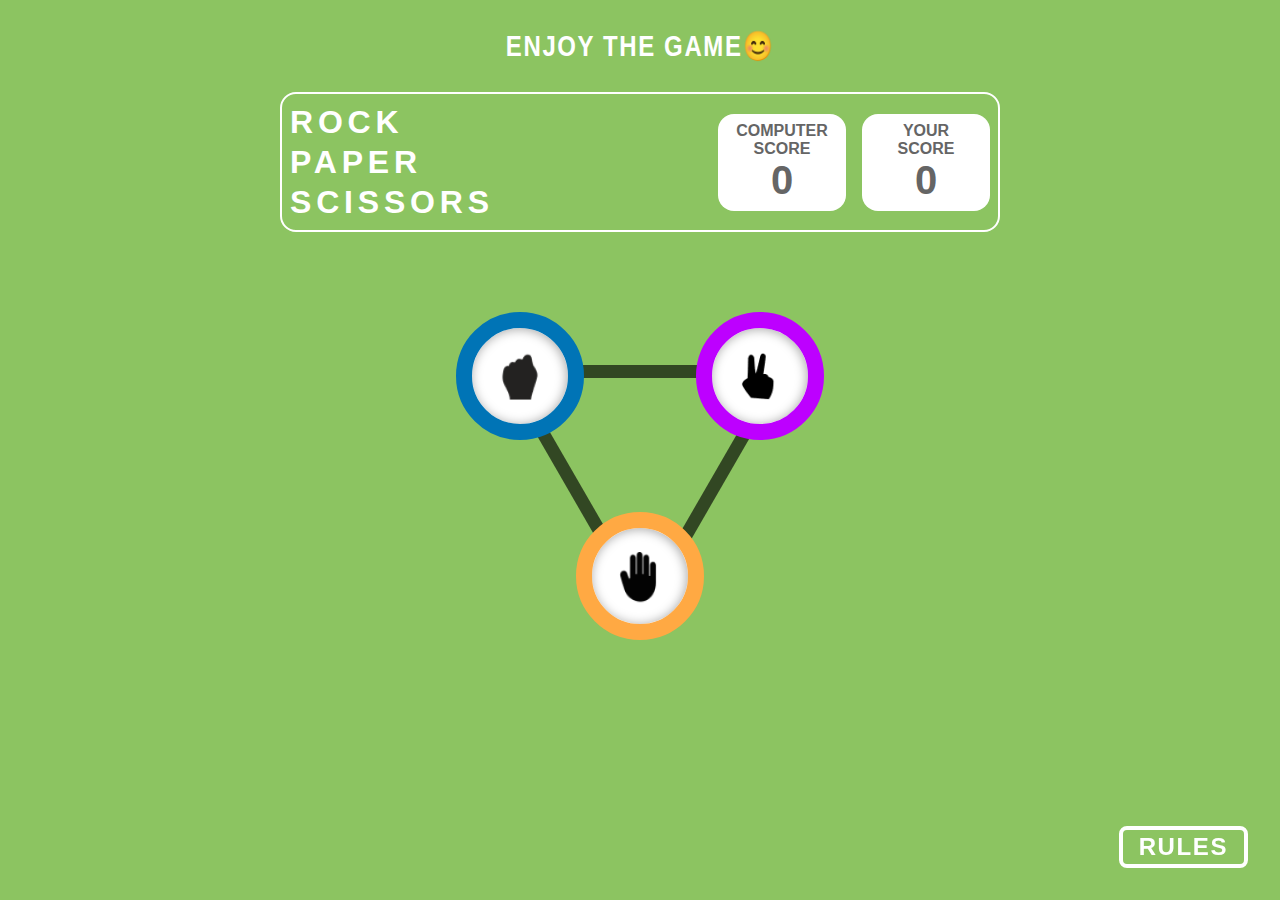
<file: index.html>
<!DOCTYPE html>
<html lang="en">
<link>
<meta charset="UTF-8">
<meta name="viewport" content="width=device-width, initial-scale=1.0">
<title>RockPaperScissor</title>
<link rel="stylesheet" href="rps-styles.css">
</head>

<body>
    <main>
        <div>
            <p class="greet">ENJOY THE GAME😊</p>
        </div>
        <!-- TITLE -->
        <div class="title">
            <div class="title-container">
                <div class="title-name">
                    <p>ROCK</p>
                    <p>PAPER</p>
                    <p>SCISSORS</p>
                </div>
                <div class="score-cards">
                    <p class="score">
                        <span>COMPUTER </span>
                        <span>SCORE</span>
                        <span class="computer-score">0</span>
                    </p>
                    <p class="score">
                        <span>YOUR</span>
                        <span>SCORE</span>
                        <span class="your-score">1</span>
                    </p>
                </div>
            </div>
        </div>

        <!-- ICON -->
        <div class="icons">
            <div class="icons-container">
                <div class="icons-container-1">
                    <button class="move-container rock"><img class="move rock-img" src="images/move-1.png" alt="1">
                    </button>
                    <button class="move-container scissor"><img class="move scissor-img" src="images/move-3.png"
                            alt="3">
                    </button>
                </div>
                <span class="line line-1"></span>
                <span class="line line-2"></span>
                <span class="line line-3"></span>
                <button class="move-container paper"><img class="move paper-img" src="images/move-2.png"
                        alt="2"></button>
            </div>
        </div>

        <!-- RULES -->
        <div class="rule-container">
            <div class="rule-btn-container">
                <button class="rule-btn">RULES</button>
                <button class="next-btn hidden">NEXT</button>
            </div>
            <div class="rule-book-container hidden">
                <h1 class="rule-title">Game Rules</h1>
                <button class="rule-close-btn-container"><img class="close-btn" src="images/close.png"
                        alt="close"></button>
                <div class="rule-book">
                    <span>+</span>
                    <p>Rock beats scissors, scissors beat paper, and paper beats rock.</p>
                    <span>+</span>
                    <p> Agree ahead of time whether you’ll count off “rock, paper, scissors, shoot” or
                        just “rock, paper, scissors.”</p>
                    <span>+</span>
                    <p>Use rock, paper, scissors to settle minor decisions or simply play to pass the
                        time</p>
                    <span>+</span>
                    <p>If both players lay down the same hand, each player lays down another hand</p>
                </div>
            </div>
        </div>

        <!-- You WIN against PC -->
        <div class="win-container hidden">
            <div class="you-win">
                <!-- ELLIPSE -->
                <div class="ellipse hidden">
                    <div class="ellipse-container">
                        <div class="layer-1 ">
                            <div class="layer-2 ">
                                <div class="layer-3 ">

                                </div>
                            </div>
                        </div>
                    </div>
                </div>
                <div class="picked">
                    <span>YOU PICKED</span>
                    <p class="move-container your-container"><img class="your-move" src="images/move-1.png"
                            alt="move-image"></p>
                </div>
                <div class="you-win-text">
                    <span class="you-win-text-line-1 win-lost-text-1 hidden">YOU WIN</span>
                    <span class="you-win-text-line-2 win-lost-text-2 hidden">AGAINST PC</span>
                    <button class="play-again-btn">PLAY AGAIN</button>
                    <button class="reset-btn hidden">PLAY AGAIN</button>
                </div>
                <div class="picked">
                    <span>PC PICKED</span>
                    <p class="move-container computer-container "><img class="computer-move" src="images/move-1.png"
                            alt="random-image"></p>
                </div>
            </div>
        </div>

        <!-- HURRAY CONTAINER -->
        <div class="hurray hidden">
            <div class="hurray-container ">
                <img id="star" src="images/star.png" alt="star">
                <img id="trophy" src="images/trophy.png" alt="star">
                <h1>HURRAY!!</h1>
                <h2>YOU WON THE GAME</h2>
                <button class="reset-btn hurray-reset-btn">PLAY AGAIN</button>
            </div>
        </div>

    </main>
    <script src="rps-script.js"></script>
</body>

</html>
</file>
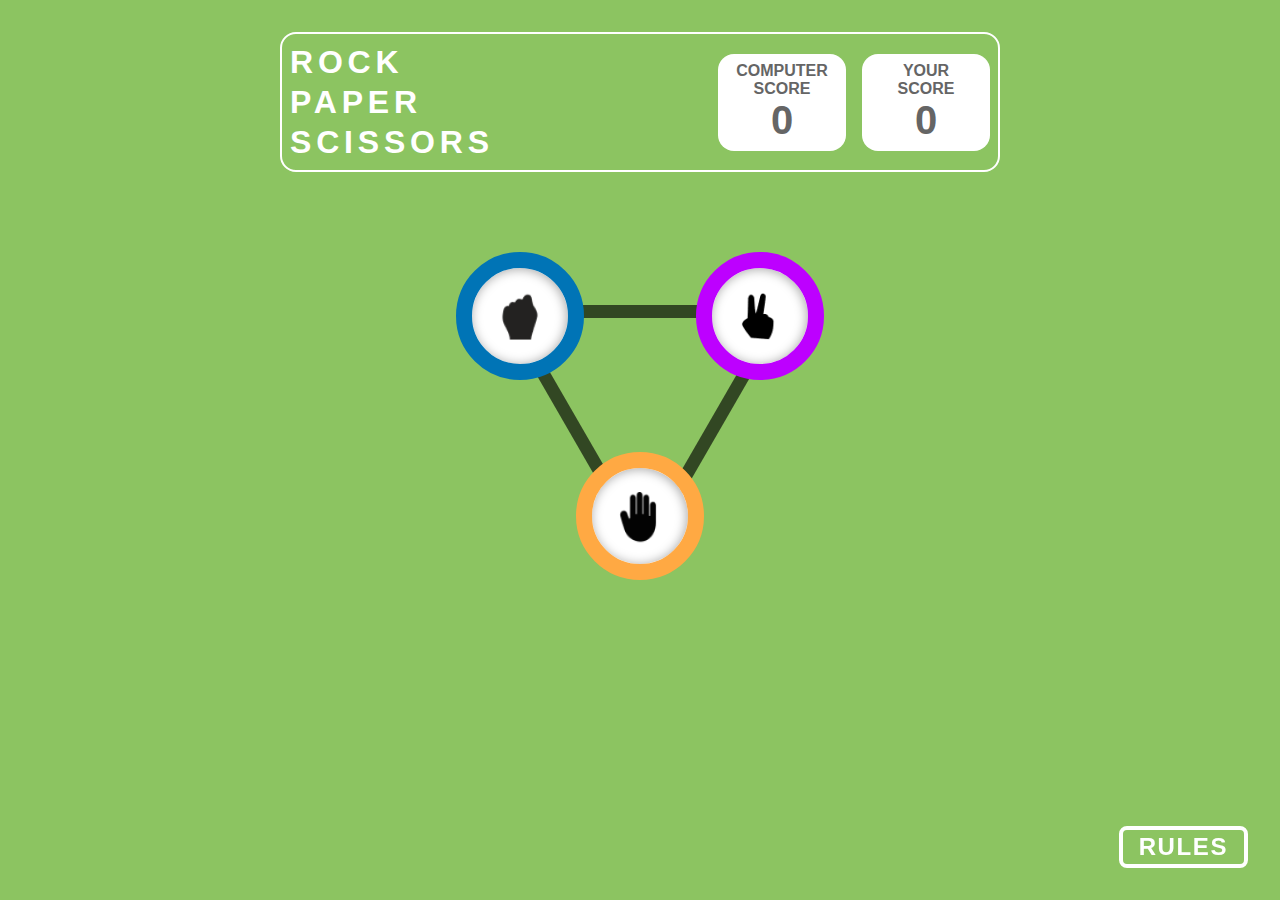
<file: main.html>
<!DOCTYPE html>
<html lang="en">
<link>
<meta charset="UTF-8">
<meta name="viewport" content="width=device-width, initial-scale=1.0">
<title>RockPaperScissor</title>
<link rel="stylesheet" href="rps-styles.css">
</head>

<body>
    <main>
        <!-- TITLE -->
        <div class="title">
            <div class="title-container">
                <div class="title-name">
                    <p>ROCK</p>
                    <p>PAPER</p>
                    <p>SCISSORS</p>
                </div>
                <div class="score-cards">
                    <p class="score">
                        <span>COMPUTER </span>
                        <span>SCORE</span>
                        <span class="computer-score">0</span>
                    </p>
                    <p class="score">
                        <span>YOUR</span>
                        <span>SCORE</span>
                        <span class="your-score">0</span>
                    </p>
                </div>
            </div>
        </div>

        <!-- ICON -->
        <div class="icons">
            <div class="icons-container">
                <div class="icons-container-1">
                    <button class="move-container rock "><img class="move rock-img" src="images/move-1.png" alt="1">
                    </button>
                    <button class="move-container scissor "><img class="move scissor-img" src="images/move-3.png"
                            alt="3">
                    </button>
                </div>
                <span class="line line-1"></span>
                <span class="line line-2"></span>
                <span class="line line-3"></span>
                <button class="move-container paper "><img class="move paper-img" src="images/move-2.png"
                        alt="2"></button>
            </div>
        </div>

        <!-- RULES -->
        <div class="rule-container">
            <div class="rule-btn-container">
                <button class="rule-btn">RULES</button>
                <button class="next-btn hidden">NEXT</button>
            </div>
            <div class="rule-book-container hidden">
                <h1 class="rule-title">Game Rules</h1>
                <button class="rule-close-btn-container"><img class="close-btn" src="images/close.png"
                        alt="close"></button>
                <div class="rule-book">
                    <span>+</span>
                    <p>Rock beats scissors, scissors beat paper, and paper beats rock.</p>
                    <span>+</span>
                    <p> Agree ahead of time whether you’ll count off “rock, paper, scissors, shoot” or
                        just “rock, paper, scissors.”</p>
                    <span>+</span>
                    <p>Use rock, paper, scissors to settle minor decisions or simply play to pass the
                        time</p>
                    <span>+</span>
                    <p>If both players lay down the same hand, each player lays down another hand</p>
                </div>
            </div>
        </div>

        <!-- You WIN against PC -->
        <div class="win-container hidden">
            <div class="you-win">
                <!-- ELLIPSE -->
                <div class="ellipse hidden">
                    <div class="ellipse-container">
                        <div class="layer-1 ">
                            <div class="layer-2 ">
                                <div class="layer-3 ">

                                </div>
                            </div>
                        </div>
                    </div>
                </div>
                <div class="picked">
                    <span>YOU PICKED</span>
                    <p class="move-container your-container"><img class="your-move" src="images/move-1.png"
                            alt="move-image"></p>
                </div>
                <div class="you-win-text">
                    <span class="you-win-text-line-1 win-lost-text-1 hidden">YOU WIN</span>
                    <span class="you-win-text-line-2 win-lost-text-2 hidden">AGAINST PC</span>
                    <button class="play-again-btn">PLAY AGAIN</button>
                    <button class="reset-btn hidden">PLAY AGAIN</button>
                </div>
                <div class="picked">
                    <span>PC PICKED</span>
                    <p class="move-container computer-container "><img class="computer-move" src="images/move-1.png"
                            alt="random-image"></p>
                </div>
            </div>
        </div>

        <!-- HURRAY CONTAINER -->
        <div class="hurray hidden">
            <div class="hurray-container ">
                <img id="star" src="images/star.png" alt="star">
                <img id="trophy" src="images/trophy.png" alt="star">
                <h1>HURRAY!!</h1>
                <h2>YOU WON THE GAME</h2>
                <button class="reset-btn hurray-reset-btn">PLAY AGAIN</button>
            </div>
        </div>

    </main>
    <script src="rps-script.js"></script>
</body>

</html>
</file>
<file: rps-styles.css>
* {
  margin: 0;
  padding: 0;
  box-sizing: border-box;
  /* font-family: "Gill Sans", sans-serif; */
  font-family: sans-serif;
}

body {
  background-color: #8cc461;
}
main {
  display: flex;
  flex-direction: column;
  flex-wrap: wrap;
}

/* ==== GREET === */
.greet{
  font-size: 1.5rem;
  font-weight: 800;
  text-align: center;
  margin-top: 2rem;
  color: white;
  letter-spacing: 0.1rem;
  transform: scaleY(1.2);
}

/* TITLE CONTAINER */
.title {
  display: flex;
  justify-content: center;
  align-items: center;
}

.title-container {
  display: flex;
  justify-content: space-between;
  width: 45rem;
  border: 2px solid white;
  border-radius: 1rem;
  margin: 2rem 2rem;
  padding: 0.5rem;
}

.title-name {
  line-height: 2.5rem;
  color: white;
  font-weight: 700;
  font-size: 2rem;
  letter-spacing: 0.3rem;
}

.score-cards {
  display: flex;
  justify-content: center;
  align-items: center;
  gap: 1rem;
  font-size: 1rem;
  color: #656565;
  font-weight: 600;
}

.score {
  display: flex;
  justify-content: center;
  align-items: center;
  flex-direction: column;
  width: 8rem;
  background-color: white;
  border-radius: 1rem;
  padding: 0.5rem 3rem;
}

.computer-score {
  font-size: 2.5rem;
}

.your-score {
  font-size: 2.5rem;
}

/* ===== ICONS CONTAINER ===== */
.icons {
  display: flex;
  justify-content: center;
  align-items: center;
}
.icons-container {
  display: flex;
  justify-content: center;
  align-items: center;
  flex-direction: column;
  gap: 4.5rem;
  position: relative;
  margin: 3rem 0;
}
.icons-container-1 {
  display: flex;
  gap: 7rem;
}
.move-container {
  display: flex;
  justify-content: center;
  align-items: center;
  width: 8rem;
  height: 8rem;
  border-radius: 50%;
  background-color: white;
  box-shadow: inset -1px 1px 11px 0px #00000059;
  z-index: 1;
}
.rock,
.one {
  border: 1rem solid #0074b6;
  /* padding: 8rem; */
}
.paper,
.two {
  border: 1rem solid #ffa943;
}
.scissor,
.three {
  border: 1rem solid #bd00ff;
}
.rock-img {
  width: 4rem;
  height: 3rem;
}
.scissor-img {
  width: 2.5rem;
  height: 3rem;
}
.paper-img {
  width: 3.8rem;
  height: 4rem;
}
.line {
  background-color: #000000a3;
  width: 14rem;
  height: 0.8rem;
}

.line-1 {
  position: absolute;
  top: 3.3rem;
  right: 5.8rem;
}

.line-2 {
  position: absolute;
  transform: rotate(60deg);
  top: 9rem;
  left: -0.5rem;
}

.line-3 {
  position: absolute;
  transform: rotate(-60deg);
  top: 9rem;
  right: -1rem;
}

/* ============RULE CONTAINER==========*/
.rule-container {
  position: relative;
}
.rule-btn-container {
  display: flex;
  justify-content: flex-end;
  margin-right: 3rem;
}
.rule-btn {
  padding: 0.2rem 1rem;
  border: 4px solid white;
  border-radius: 0.5rem;
  background-color: transparent;
  color: white;
  font-size: 1.5rem;
  letter-spacing: 0.1rem;
  font-weight: 700;
  text-align: right;
  position: fixed;
  bottom: 2rem;
  right: 2rem;
  z-index: 1;
}
.rule-btn-transition {
  transform: translateX(-8rem);
}
.rule-btn-transition-reverse {
  transform: translateX(0rem);
}
.next-btn {
  padding: 0.2rem 1rem;
  border: 4px solid white;
  border-radius: 0.5rem;
  background-color: transparent;
  color: white;
  font-size: 1.5rem;
  letter-spacing: 0.1rem;
  font-weight: 700;
  text-align: right;
  position: fixed;
  bottom: 2rem;
  right: 2rem;
}
.rule-book-container {
  background: #004429;
  color: white;
  border: 0.5rem solid white;
  border-radius: 0.8rem;
  width: 17.5rem;
  height: 21.5rem;
  padding: 1rem;
  position: fixed;
  bottom: 6rem;
  right: 2rem;
  z-index: 1;
}

.rule-title {
  text-align: center;
  margin-bottom: 0.8rem;
}
.rule-close-btn-container {
  background: #ff0000;
  padding: 0.7rem 0.7rem;
  width: 2.5rem;
  height: 2.5rem;
  border-radius: 50%;
  position: absolute;
  right: -1rem;
  top: -1.5rem;
  border: none;
}
.close-btn {
  width: 1rem;
  height: 1.2rem;
  text-align: center;
}
.rule-book {
  display: grid;
  grid-template-columns: auto auto;
  grid-template-rows: auto auto auto auto;
  place-items: center;
  font-size: 0.8rem;
  column-gap: 1rem;
  row-gap: 0.8rem;
}
.rule-book span {
  background-color: yellow;
  padding: 0 2px;
  font-size: 0.4rem;
}
.hidden {
  display: none;
}

/* ============ELLIPSE CONTAINER==========*/
.ellipse {
  position: absolute;
  margin-bottom: 7.1rem;
  margin-right: 93.5rem;
}
.ellipse-container {
  display: flex;
  justify-content: center;
  align-items: center;
  position: absolute;
  top: 0rem;
  left: 27.5rem;
}
.ellipse-transition {
  transform: translateX(27.5rem);
}
.ellipse-transition-lost {
  transform: translateX(30.2rem);
}
.ellipse-transition-win {
  transform: translateX(-2rem);
}
.ellipse-transition-ti {
  transform: translateX(-0.7rem);
}
.layer-1 {
  display: flex;
  justify-content: center;
  align-items: center;
  border-radius: 50%;
  animation: outer1 1s ease-out infinite;
}
.layer-2 {
  display: flex;
  justify-content: center;
  align-items: center;
  border-radius: 50%;
  animation: outer2 1s ease-out infinite;
}
.layer-3 {
  display: flex;
  justify-content: center;
  align-items: center;
  border-radius: 50%;
  animation: outer3 1s ease-out infinite;
}

@keyframes outer1 {
  0% {
    transform: scale(1);
    background-color: #7be382;
    width: 11rem;
    height: 11rem;
    box-shadow: 0px 1px 62px 0px #00000021;
  }
  100% {
    transform: scale(1.2);
    background-color: #7be382;
    width: 11rem;
    height: 11rem;
    box-shadow: 0px 1px 62px 0px #00000021;
  }
}
@keyframes outer2 {
  0% {
    transform: scale(1);
    background-color: #26cc00;
    width: 8rem;
    height: 8rem;
  }
  100% {
    transform: scale(1.2);
    background-color: #26cc00;
    width: 8rem;
    height: 8rem;
    box-shadow: 0px 1px 62px 0px #00000021;
  }
}
@keyframes outer3 {
  0% {
    transform: scale(1);
    background-color: #009c1a;
    width: 6rem;
    height: 6rem;
    box-shadow: 0px 1px 62px 0px #00000021;
  }
  100% {
    transform: scale(1.2);
    background-color: #009c1a;
    width: 6rem;
    height: 6rem;
    box-shadow: 0px 1px 62px 0px #00000021;
  }
}

/* =======YOU WIN CONTAINER======== */
.you-win {
  display: flex;
  justify-content: center;
  align-items: center;
  gap: 6rem;
  color: white;
  margin: 5rem 0;
  position: relative;
}
.picked {
  display: flex;
  flex-direction: column;
  align-items: center;
  font-weight: 700;
  font-size: 0.8rem;
  letter-spacing: 0.1rem;
  gap: 3rem;
}
.picked span {
  gap: 3rem;
}
.you-win-text {
  display: flex;
  justify-content: center;
  align-items: center;
  flex-direction: column;
  line-height: 1.8rem;
  margin-top: 6rem;
}
.you-win-text-line-1 {
  font-size: 2rem;
  font-weight: 800;
  letter-spacing: 0.2rem;
}

.you-win-text-line-2 {
  font-size: 1.2rem;
  font-weight: 700;
  letter-spacing: 0.1rem;
}

.play-again-btn {
  background-color: white;
  color: #6b6b6b;
  font-weight: 700;
  font-size: 0.7rem;
  letter-spacing: 0.1rem;
  padding: 0.6rem 1.2rem;
  border-radius: 0.5rem;
  border: none;
  margin-top: 0.6rem;
}

/* ======= HURRAY ========= */

.hurray-container {
  display: flex;
  justify-content: center;
  align-items: center;
  position: relative;
  flex-direction: column;
  color: white;
  height: 80vh;
}
#trophy {
  position: absolute;
  top: 9.5rem;
}
.hurray-container h1 {
  font-size: 5rem;
  font-weight: 800;
  letter-spacing: 0.5rem;
  transform: scaleY(1.3);
}
.hurray-container h2 {
  font-size: 3rem;
  font-weight: 600;
  margin-bottom: 5rem;
}
.reset-btn {
  background-color: white;
  color: #6b6b6b;
  font-weight: 700;
  font-size: 0.7rem;
  letter-spacing: 0.1rem;
  padding: 0.6rem 1.2rem;
  border-radius: 0.5rem;
  border: none;
  margin-top: 0.6rem;
  z-index: 1;
}

/* ======== MEDIA QUERY ========= */

@media only screen and (max-width: 600px) {
  /* GREET */
  .greet{
    margin-top: 1rem;
    font-size: 1.1rem;
  }
  /* TITLE */
  .title-container {
    width: 22.5rem;
    margin: 0;
    margin-top: 1rem;
  }

  .title-name {
    font-size: 1.2rem;
    line-height: 1.6rem;
    letter-spacing: 0.2rem;
  }

  .score-cards {
    font-size: 0.7rem;
    gap: 0.5rem;
  }

  .score {
    width: 5.2rem;
  }

  .computer-score {
    font-size: 2.1rem;
  }

  .your-score {
    font-size: 2.1rem;
  }

  /* ICON */
  .icons {
    padding-top: 1.5rem;
  }
  .line {
    width: 12rem;
  }
  .rock,
  .one {
    border: 0.6rem solid #0074b6;
  }
  .paper,
  .two {
    border: 0.6rem solid #ffa943;
  }
  .scissor,
  .three {
    border: 0.6rem solid #bd00ff;
  }
  .move-container {
    width: 5.5rem;
    height: 5.5rem;
  }
  .rock-img {
    width: 3.5rem;
    height: 2.5rem;
  }
  .scissor-img {
    width: 2rem;
    height: 2.5rem;
  }
  .paper-img {
    width: 3.3rem;
    height: 3.5rem;
  }
  .line-1 {
    top: 2.2rem;
    right: 3.8rem;
  }
  .line-2 {
    left: 0.4rem;
     transform: rotate(57deg);
  }
  .line-3 {
    right: 0.4rem;
  }

  /* RULE  */
  .rule-btn {
    padding: 0.2rem 0.6rem;
    font-size: 1rem;
    letter-spacing: 0.1rem;
    font-weight: 700;
    text-align: right;
    right: 1rem;
  }
  .rule-btn-transition {
    transform: translateX(-5.5rem);
}

  /* You WIN against PC */
  .you-win {
    margin: 3rem 0rem;
    gap: 0rem;
  }
  .you-win-text {
    width: 9rem;
    line-height: 1.4rem;
  }
  .you-win-text-line-1 {
    font-size: 1rem;
    font-weight: 800;
    letter-spacing: 0.1rem;
  }
  .you-win-text-line-2 {
    font-size: 0.9rem;
    font-weight: 700;
    letter-spacing: 0.1rem;
  }

  .ellipse-container {
    margin: 0 -3.5rem;
  }
  .play-again-btn {
    font-weight: 700;
    font-size: 0.6rem;
    letter-spacing: 0rem;
    padding: 0.6rem 1rem;
  }
  .reset-btn {
    font-weight: 700;
    font-size: 0.6rem;
    letter-spacing: 0rem;
    padding: 0.6rem 1rem;
  }
  .next-btn {
  padding: 0.2rem 0.6rem;
  font-size: 1rem;
  letter-spacing: 0.1rem;
  font-weight: 700;
  right: 1rem;
}

  /* ELLIPSE TRANSITION */

  .ellipse {
    margin-bottom: 5.1rem;
    margin-right: 80.2rem;
  }

  .ellipse-container {
    display: flex;
    justify-content: center;
    align-items: center;
    position: absolute;
    top: 1.5rem;
    left: 33.3rem;
  }

  .ellipse-transition {
    transform: translateX(14.8rem);
  }

  .ellipse-transition-lost {
    transform: translateX(14.7rem);
  }

  .ellipse-transition-win {
    transform: translateX(0rem);
  }

  .ellipse-transition-ti {
    transform: translateX(-0.7rem);
  }
  @keyframes outer1 {
    0% {
      transform: scale(1);
      background-color: #7be382;
      box-shadow: 0px 1px 62px 0px #00000021;
      width: 6rem;
      height: 6rem;
    }

    100% {
      transform: scale(1.2);
      background-color: #7be382;
      width: 6rem;
      height: 6rem;
      box-shadow: 0px 1px 62px 0px #00000021;
    }
  }
  @keyframes outer2 {
    0% {
      transform: scale(1);
      background-color: #26cc00;
      width: 4.8rem;
      height: 4.8rem;
    }

    100% {
      transform: scale(1.2);
      background-color: #26cc00;
      width: 4.8rem;
      height: 4.8rem;
      box-shadow: 0px 1px 62px 0px #00000021;
    }
  }

  @keyframes outer3 {
    0% {
      transform: scale(1);
      background-color: #009c1a;
      width: 3rem;
      height: 3rem;
      box-shadow: 0px 1px 62px 0px #00000021;
    }

    100% {
      transform: scale(1.2);
      background-color: #009c1a;
      width: 3rem;
      height: 3rem;
      box-shadow: 0px 1px 62px 0px #00000021;
    }
  }

  /* HURRAY */
  #star {
    max-width: 24rem;
    /* margin-bottom: 3rem; */
  }
  #trophy {
    max-width: 8rem;
    top: 12.5rem;
  }
  .hurray-container h1 {
    font-size: 3rem;
    font-weight: 700;
    letter-spacing: 0.4rem;
    margin-top: 1rem;
  }
  .hurray-container h2 {
    font-size: 1.7rem;
    font-weight: 600;
    margin-bottom: 5rem;
  }
}
</file>
